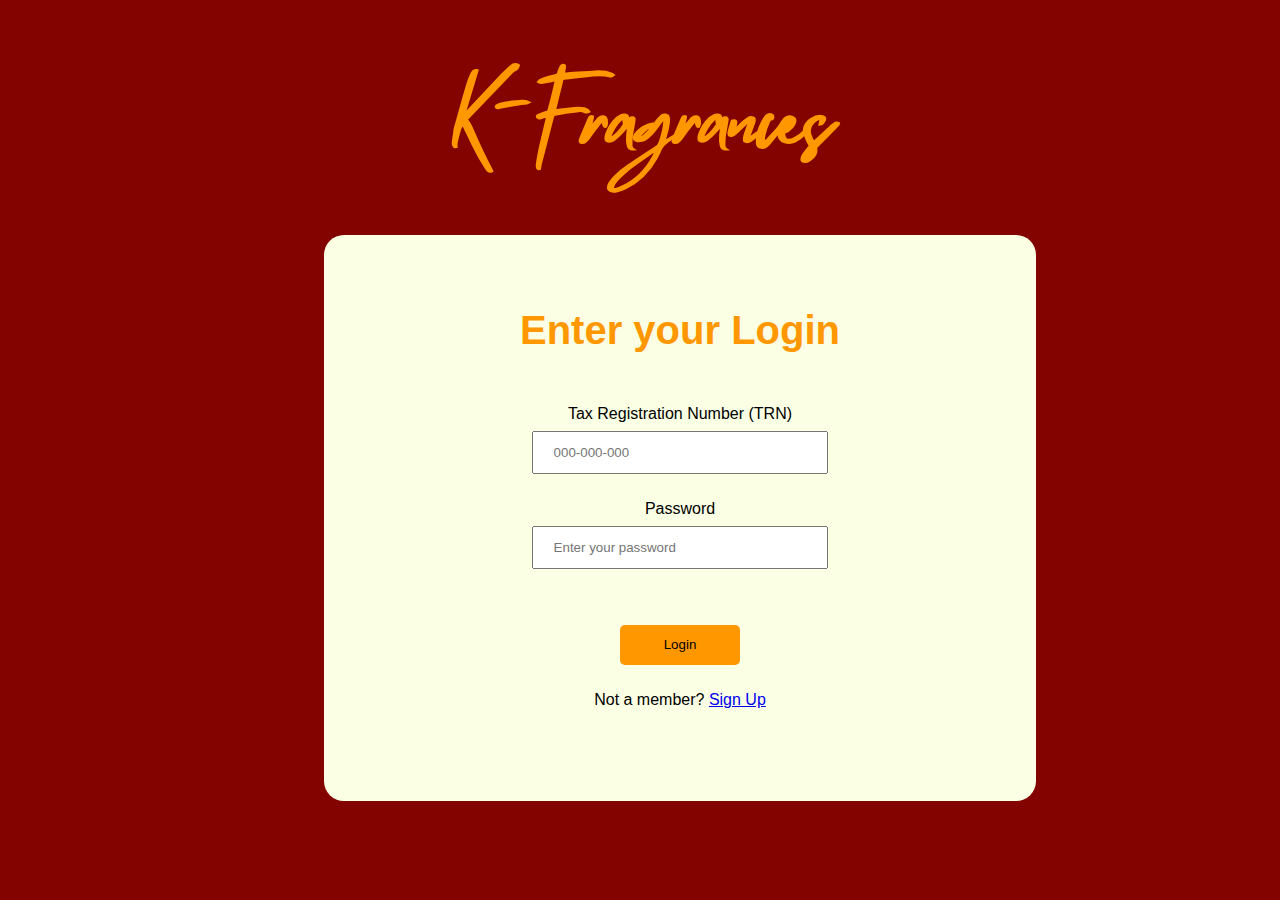
<file: index.html>
<!DOCTYPE html>
<html lang="en">
<head>
    <meta charset="UTF-8">
    <meta name="viewport" content="width=device-width, initial-scale=1.0">
    <title>Login</title>
    <link rel="stylesheet" href="./style.css">
    <link rel="icon" type="image/x-icon" href="../assets/favicon.ico">
</head>
<body>

    <h1 class="center brand">K-Fragrances</h1>

    <div class="form-container">
        <form id="loginForm">
            <h2 style="text-align: center; font-size: 40px; color: #FF9800;">Enter your Login</h2><br/>
            <label for="trn">Tax Registration Number (TRN)</label><br/>
            <input type="text" id="trn" pattern="\d{3}-\d{3}-\d{3}" placeholder="000-000-000" required><br/><br/>
            
            <label for="password">Password</label><br/>
            <input type="password" id="password" placeholder="Enter your password" required><br/><br/>
            
            <div class="button-container">
                <button type="submit" class="button">Login</button>
            </div>

            <p>Not a member? <a href="./public/registration.html">Sign Up</a></p><br/><br/>
        </form>
    </div>

    <script src="./JS/login.js"></script>
</body>
</html>
</file>
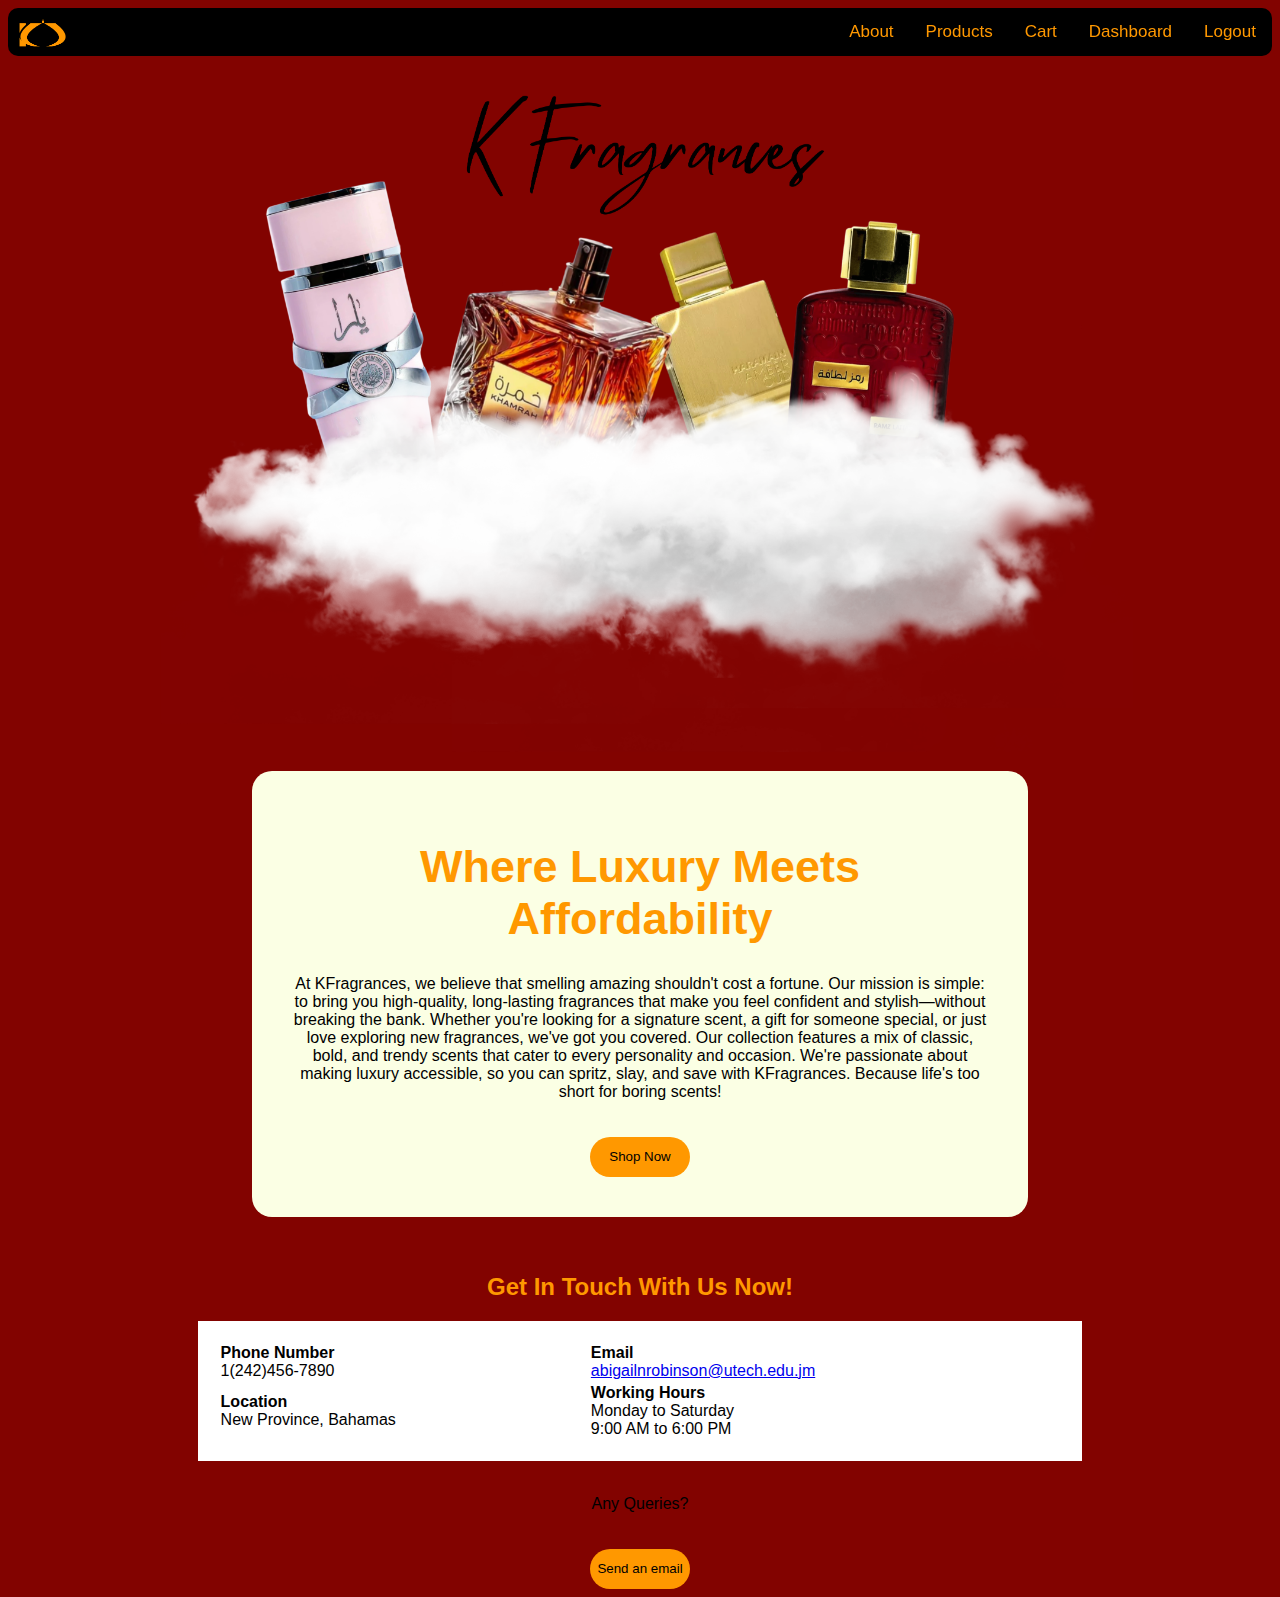
<file: public/about.html>
<!DOCTYPE html>
<html lang="en">
<head>
    <meta charset="UTF-8">
    <meta name="viewport" content="width=device-width, initial-scale=1.0">
    <title>About Page</title>
    <link rel="icon" type="image/x-icon" href="../assets/favicon.ico">
    <link rel="stylesheet" href="../style.css">
</head>
<body>

     <!--Navigation bar-->
     <div class="topnav">
        <img class="logo" src="../assets/Logo.png">
        <a href="#" id="logout">Logout</a>
        <a href="./dashboard.html">Dashboard</a>
        <a href="./cart.html">Cart</a>
        <a href="./product.html">Products</a>
        <a href="./about.html">About</a>
    </div>
    
    <img src="../assets/cloud-image.png" style="width: 100%;">

    <div class="container">
        <h1 style="color: #FF9800;">Where Luxury Meets Affordability</h1>
        <p>
            At KFragrances, we believe that smelling amazing shouldn't cost a fortune. 
            Our mission is simple: to bring you high-quality, long-lasting fragrances that make you feel confident and stylish—without 
            breaking the bank. Whether you're looking for a signature scent, a gift for someone special, or just love exploring new fragrances, 
            we've got you covered. Our collection features a mix of classic, bold, and trendy scents that cater to every personality and 
            occasion. We're passionate about making luxury accessible, so you can spritz, slay, and save with KFragrances. Because life's too 
            short for boring scents! 
        </p>
        <a href="./product.html"><button class="button" >Shop Now</button></a>   
    </div>
    <br/><br/>
    
        <h2 class="center" style="color: #FF9800;">Get In Touch With Us Now!</h2>
        <table id="contact">
            <tr>
                <td><b>Phone Number</b><br/>1(242)456-7890</td>
                <td><b>Email</b><br/><a href="mailto:abigailnrobinson@utech.edu.jm">abigailnrobinson@utech.edu.jm</a></td>
            </tr>
            <tr>
                <td><b>Location</b><br/>New Province, Bahamas</td>
                <td><b>Working Hours</b><br/>Monday to Saturday<br/>9:00 AM to 6:00 PM</td>
            </tr>
        </table>
        <br/>
    
    
        <div class="center">
            <p >Any Queries?</p>
            <a href="mailto:abigailnrobinson@utech.edu.jm"><button class="button">Send an email</button></a>
        </div>
    <script>
        document.getElementById("logout")?.addEventListener("click", () => {
        localStorage.removeItem("currentUser");
        alert("You have been logged out.");
        window.location.href = "../index.html"; // back to login
        });
    </script>
    
</body>
</html>
</file>
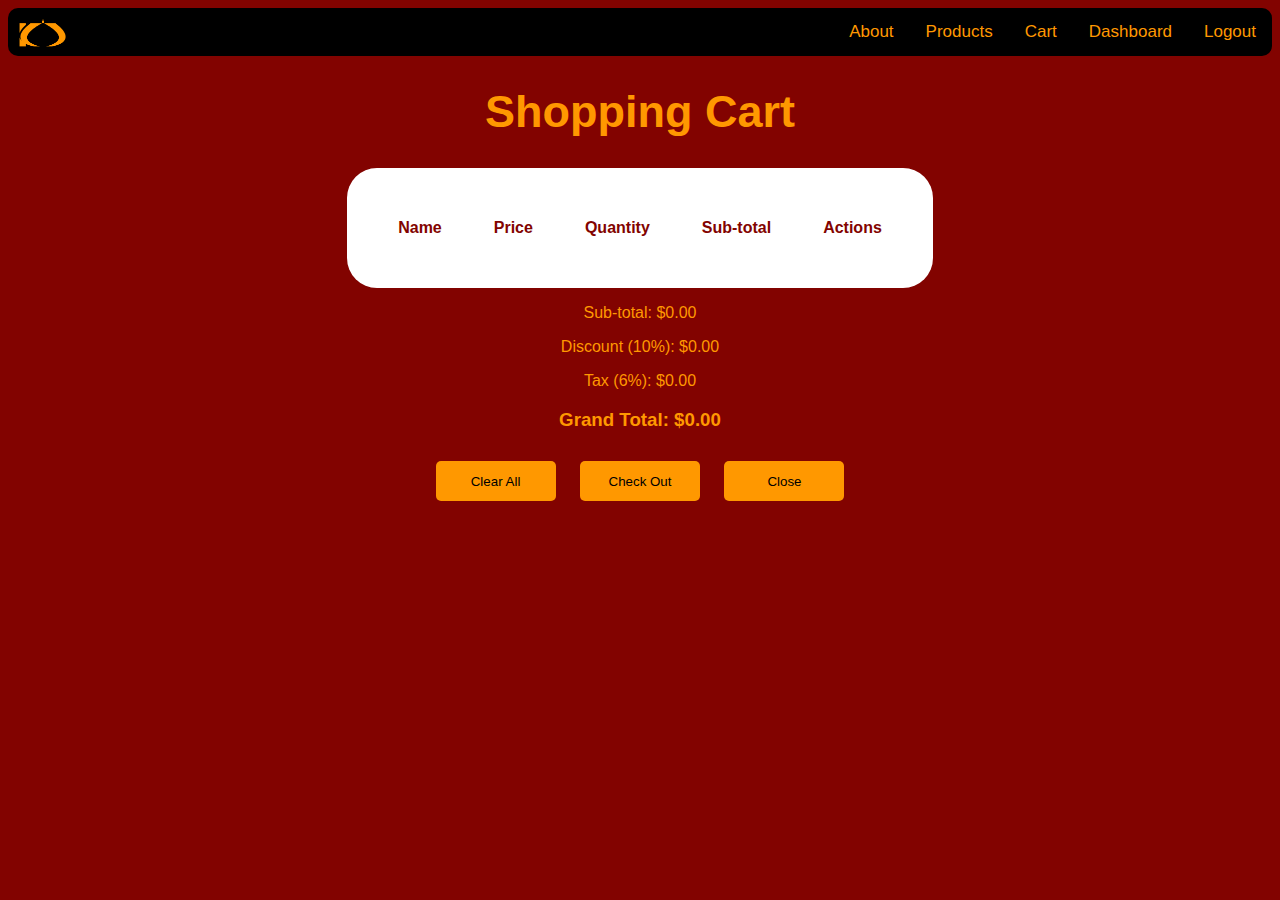
<file: public/cart.html>
<!DOCTYPE html>
<html lang="en">
<head>
  <meta charset="UTF-8">
  <meta name="viewport" content="width=device-width, initial-scale=1.0">
  <title>Shopping Cart</title>
  <link rel="stylesheet" href="../style.css">
  <link rel="icon" type="image/x-icon" href="../assets/favicon.ico">

  <style>
    table{
        border-radius: 30px;
        border-spacing: 50px;
        background-color: white;
    }

    th{
        color: #820300;
    }
  </style>
</head>
<body>
  <!--Navigation bar-->
  <div class="topnav">
    <img class="logo" src="../assets/Logo.png">
    <a href="#" id="logout">Logout</a>
    <a href="./dashboard.html">Dashboard</a>
    <a href="./cart.html">Cart</a>
    <a href="./product.html">Products</a>
    <a href="./about.html">About</a>
  </div>

  <h1 class="center">Shopping Cart</h1>

  <div class="cart-container">
    <table id="cart-table" class="center">
      <thead>
        <tr>
          <th>Name</th>
          <th>Price</th>
          <th>Quantity</th>
          <th>Sub-total</th>
          <th>Actions</th>
        </tr>
      </thead>
      <tbody>
        <!-- Cart items will be inserted here -->
      </tbody>
    </table>
    <div class="cart-summary center" style="color: #FF9800;">
      <p>Sub-total: $<span id="subtotal">0.00</span></p>
      <p>Discount (10%): $<span id="discount">0.00</span></p>
      <p>Tax (6%): $<span id="tax">0.00</span></p>
      <h3>Grand Total: $<span id="grand-total">0.00</span></h3>
    </div>
  </div>

  <div class="button-container">
    <button id="clear-all" class="button">Clear All</button>
    <button id="checkout" class="button">Check Out</button>
    <button id="close-cart" class="button">Close</button>
  </div>

  <script src="../JS/cart.js"></script>
  <script>
    document.getElementById("logout")?.addEventListener("click", () => {
    localStorage.removeItem("currentUser");
    alert("You have been logged out.");
    window.location.href = "../index.html"; // back to login
    });
</script>
</body>
</html>
</file>
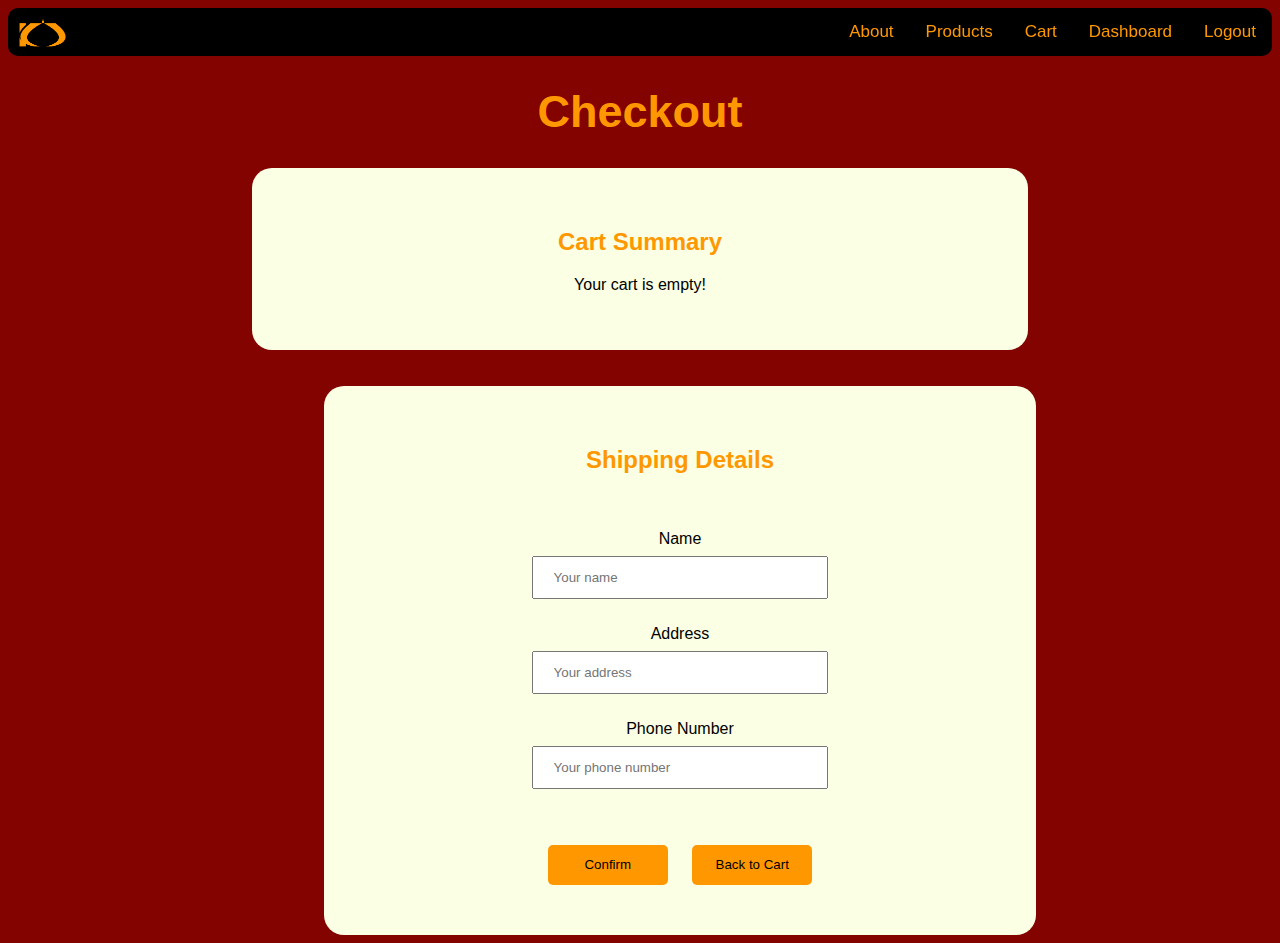
<file: public/checkout.html>
<!DOCTYPE html>
<html lang="en">
<head>
  <meta charset="UTF-8">
  <meta name="viewport" content="width=device-width, initial-scale=1.0">
  <title>Checkout</title>
  <link rel="stylesheet" href="../style.css">
  <link rel="icon" type="image/x-icon" href="../assets/favicon.ico">
</head>
<body>
  <!--Navigation bar-->
  <div class="topnav">
    <img class="logo" src="../assets/Logo.png">
    <a href="#" id="logout">Logout</a>
    <a href="./dashboard.html">Dashboard</a>
    <a href="./cart.html">Cart</a>
    <a href="./product.html">Products</a>
    <a href="./about.html">About</a>
  </div>

  <h1 class="center">Checkout</h1>

  <div class="checkout-container">
    <div class="cart-summary container">
      <h2>Cart Summary</h2>
      <div id="checkout-summary">
        <!-- Cart summary will be dynamically generated here -->
      </div>
    </div>
    <br/><br/>

    <div class="shipping-details">
      <form id="shippingForm">
        <h2 >Shipping Details</h2><br/><br/>
        <label for="shipName">Name</label><br/>
        <input type="text" id="shipName" placeholder="Your name" required><br/><br/>

        <label for="address">Address</label><br/>
        <input type="text" id="address" placeholder="Your address" required><br/><br/>

        <label for="shipPhone">Phone Number</label><br/>
        <input type="tel" id="shipPhone" placeholder="Your phone number" required><br/><br/>

        <div class="button-container">
          <button type="submit" id="confirm" class="button">Confirm</button>
          <button type="button" id="cancel" class="button">Back to Cart</button>
        </div>
      </form>
    </div>
  </div>

  <script src="../JS/checkout.js"></script>
  <script>
    document.getElementById("logout")?.addEventListener("click", () => {
    localStorage.removeItem("currentUser");
    alert("You have been logged out.");
    window.location.href = "../index.html"; // back to login
    });
</script>
</body>
</html>
</file>
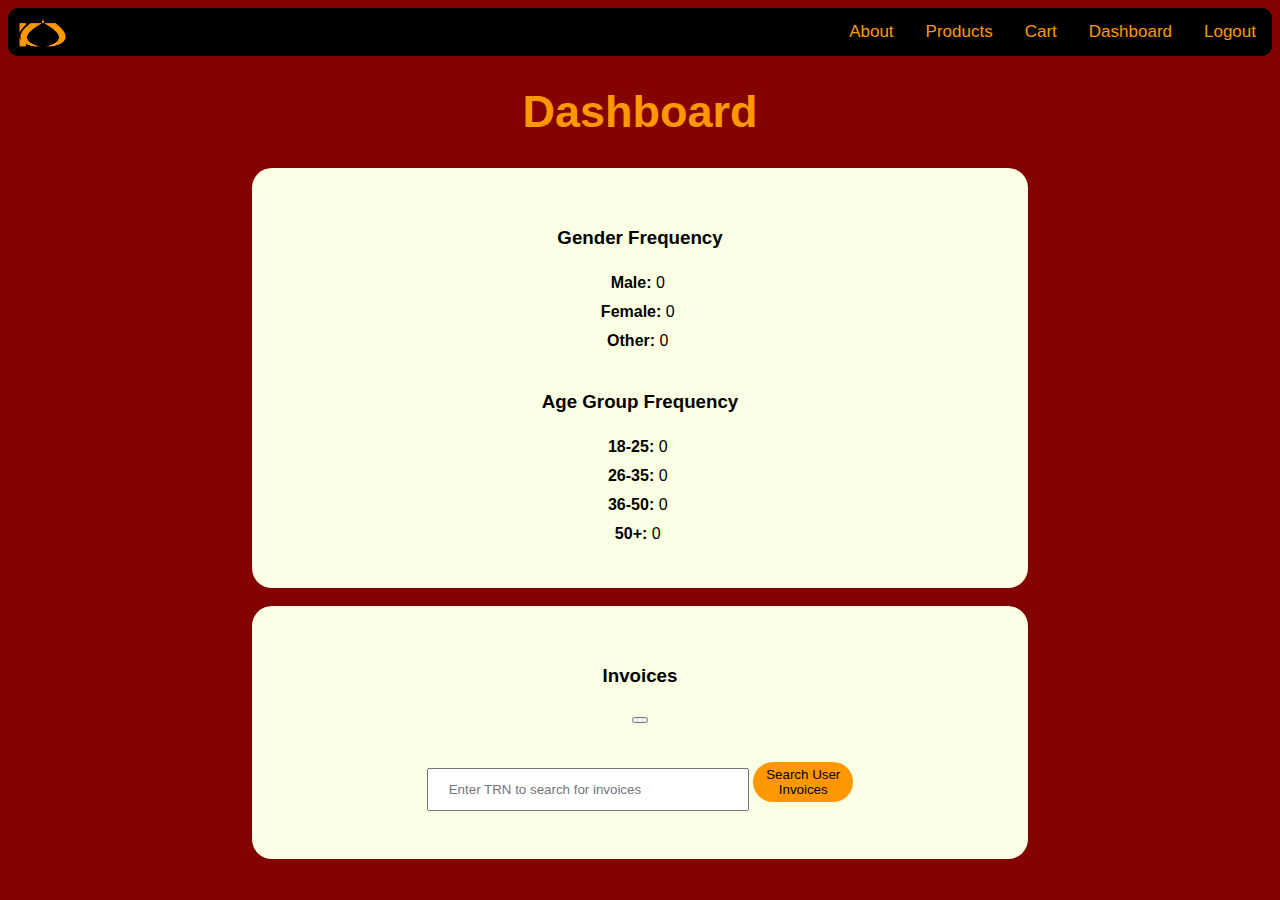
<file: public/dashboard.html>
<!DOCTYPE html>
<html lang="en">
<head>
  <meta charset="UTF-8">
  <meta name="viewport" content="width=device-width, initial-scale=1.0">
  <title>Dashboard</title>
  <link rel="stylesheet" href="../style.css">
  <link rel="icon" type="image/x-icon" href="../assets/favicon.ico">
</head>
<body>
  <div class="topnav">
    <img class="logo" src="../assets/Logo.png">
    <a href="#" id="logout">Logout</a>
    <a href="./dashboard.html">Dashboard</a>
    <a href="./cart.html">Cart</a>
    <a href="./product.html">Products</a>
    <a href="./about.html">About</a>
  </div>

  <h1 class="center">Dashboard</h1>

  <!-- Frequency Charts Section -->
  <div id="dashboard" class="container">
    <div id="genderChart"></div>
    <br/>
    <div id="ageChart"></div>
  </div>

  <br/>

  <!-- Invoice Section -->
  <div id="invoiceSection" class="container">
    <h3>Invoices</h3>
    
    <button id="showInvoicesButton"></button>
    <br/><br/>
    <!-- Search bar to get invoices for a specific user by TRN -->
    <input type="text" id="searchTRN" placeholder="Enter TRN to search for invoices">
    <button id="searchUserInvoices" class="button">Search User Invoices</button>
    <div id="userInvoicesDisplay"></div>
  </div>

  <script src="../JS/dashboard.js"></script>
  <script>
    document.getElementById("logout")?.addEventListener("click", () => {
    localStorage.removeItem("currentUser");
    alert("You have been logged out.");
    window.location.href = "../index.html"; // back to login
    });
</script>
</body>
</html>
</file>
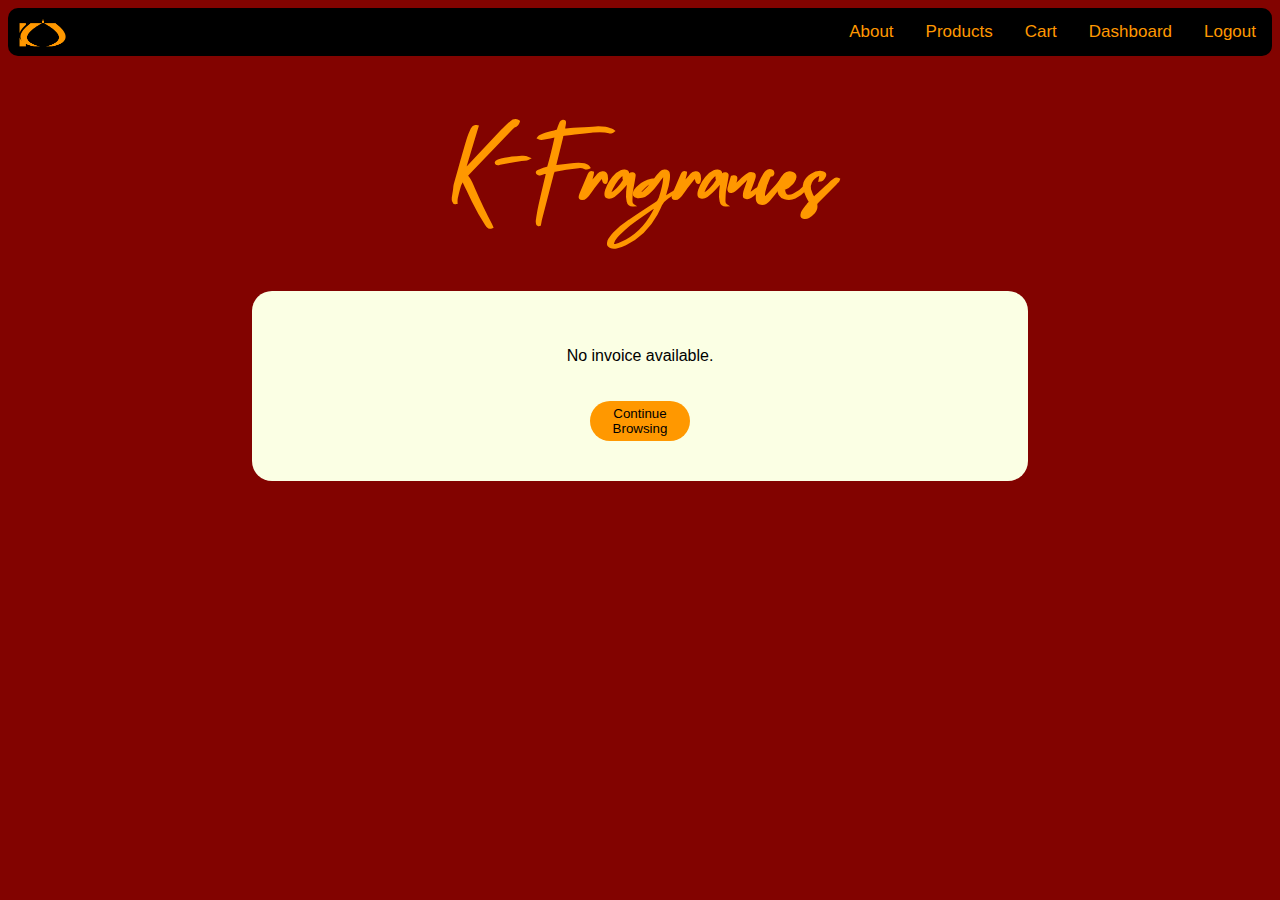
<file: public/invoice.html>
<!DOCTYPE html>
<html lang="en">
<head>
  <meta charset="UTF-8">
  <meta name="viewport" content="width=device-width, initial-scale=1.0">
  <title>Invoice</title>
  <link rel="stylesheet" href="../style.css">
  <link rel="icon" type="image/x-icon" href="../assets/favicon.ico">
</head>
<body>
  <div class="topnav">
    <img class="logo" src="../assets/Logo.png">
    <a href="#" id="logout">Logout</a>
    <a href="./dashboard.html">Dashboard</a>
    <a href="./cart.html">Cart</a>
    <a href="./product.html">Products</a>
    <a href="./about.html">About</a>
  </div>
  
  <h1 class="center brand">K-Fragrances</h1>
  <div class="container">
    <div id="invoice-details">
      <!-- Invoice details will be generated here -->
    </div>
    <a href="../public/product.html"><button class="button">Continue Browsing</button></a>
  </div>
  
  <script src="../JS/invoice.js"></script>
  <script>
    document.getElementById("logout")?.addEventListener("click", () => {
    localStorage.removeItem("currentUser");
    alert("You have been logged out.");
    window.location.href = "../index.html"; // back to login
    });
</script>
</body>
</html>
</file>
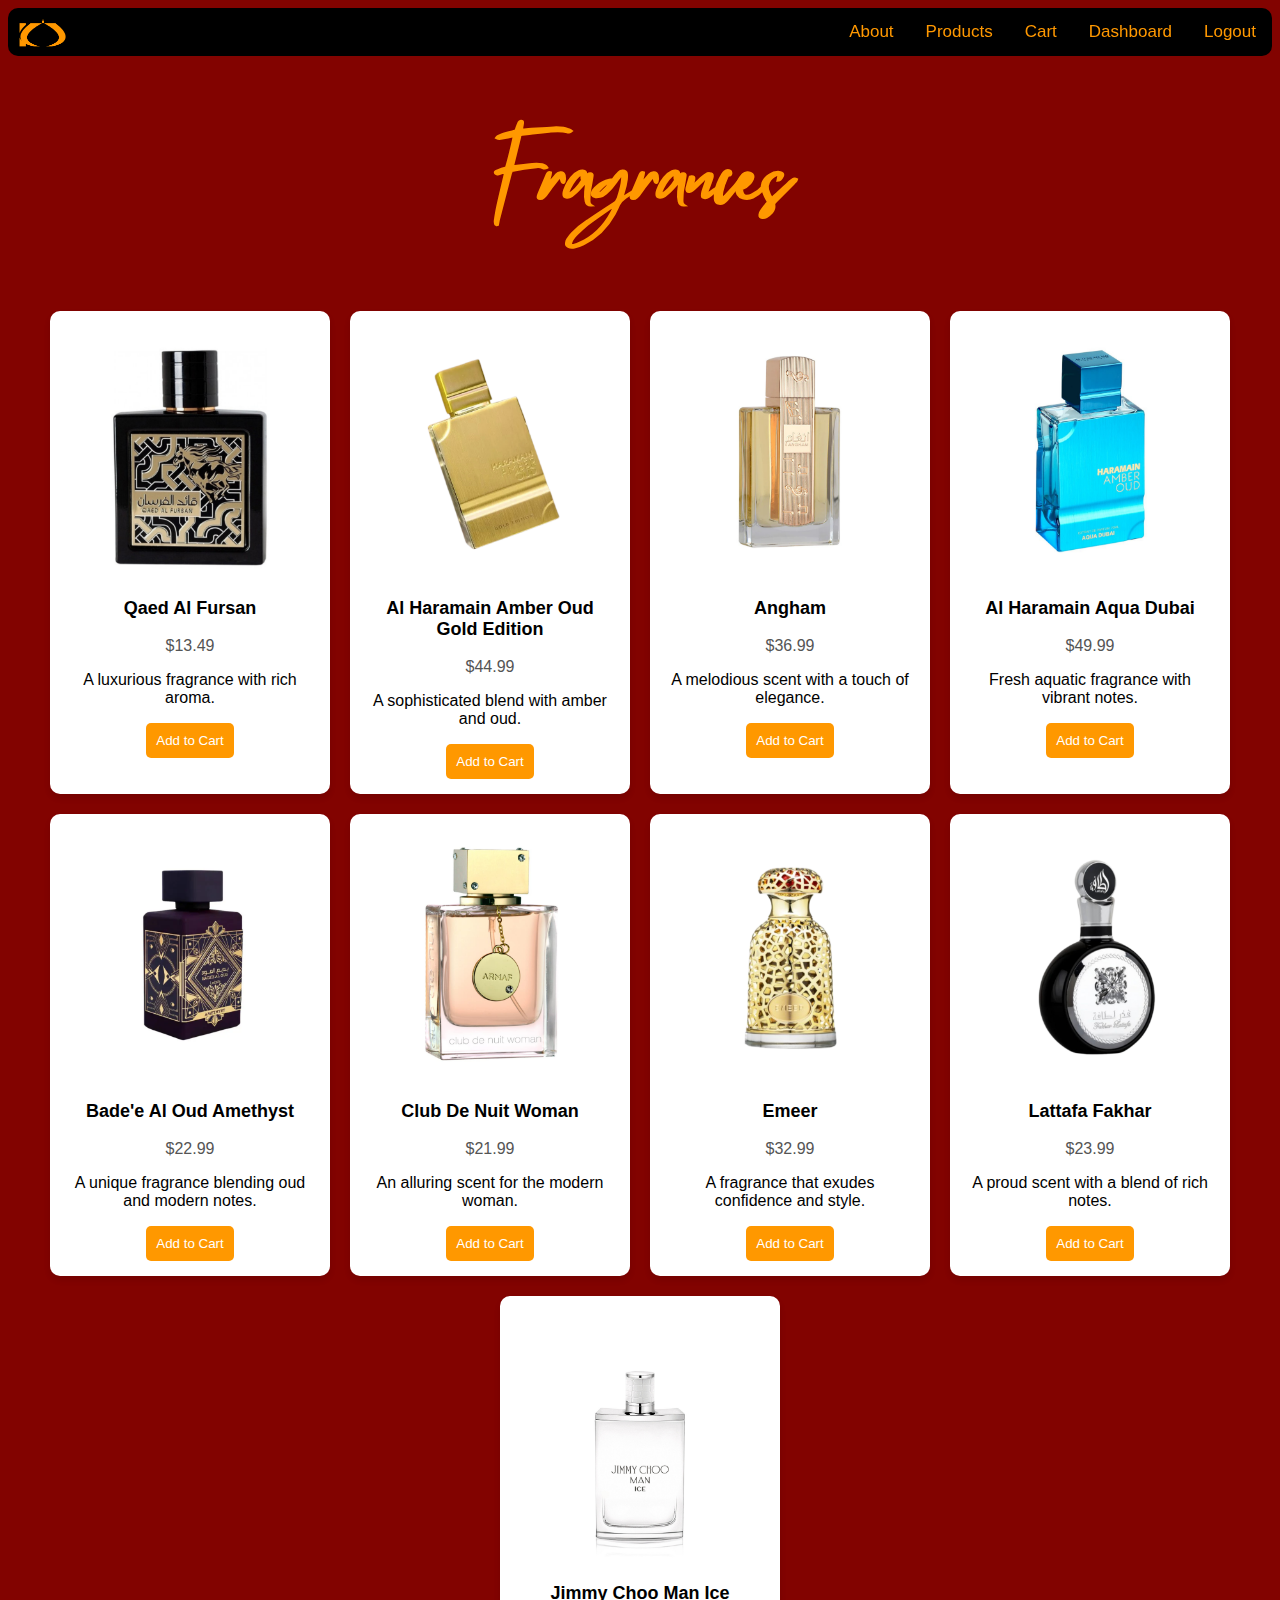
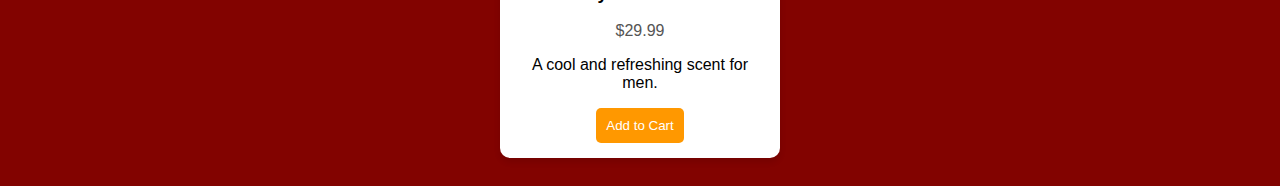
<file: public/product.html>
<!DOCTYPE html>
<html lang="en">
<head>
  <meta charset="UTF-8">
  <meta name="viewport" content="width=device-width, initial-scale=1.0">
  <title>Products Page</title>
  <link rel="stylesheet" href="../style.css">
  <link rel="icon" type="image/x-icon" href="../assets/favicon.ico">
</head>
<body>
  <!--Navigation bar-->
  <div class="topnav">
    <img class="logo" src="../assets/Logo.png">
    <a href="#" id="logout">Logout</a>
    <a href="./dashboard.html">Dashboard</a>
    <a href="./cart.html">Cart</a>
    <a href="./product.html">Products</a>
    <a href="./about.html">About</a>
  </div>

  <h1 class="center brand">Fragrances</h1>

  <div class="product-container">
    <!-- Product cards will be dynamically inserted here -->
  </div>

  <script src="../JS/product.js"></script>
  <script>
    document.getElementById("logout")?.addEventListener("click", () => {
    localStorage.removeItem("currentUser");
    alert("You have been logged out.");
    window.location.href = "../index.html"; // back to login
  });
  </script>
</body>
</html>
</file>
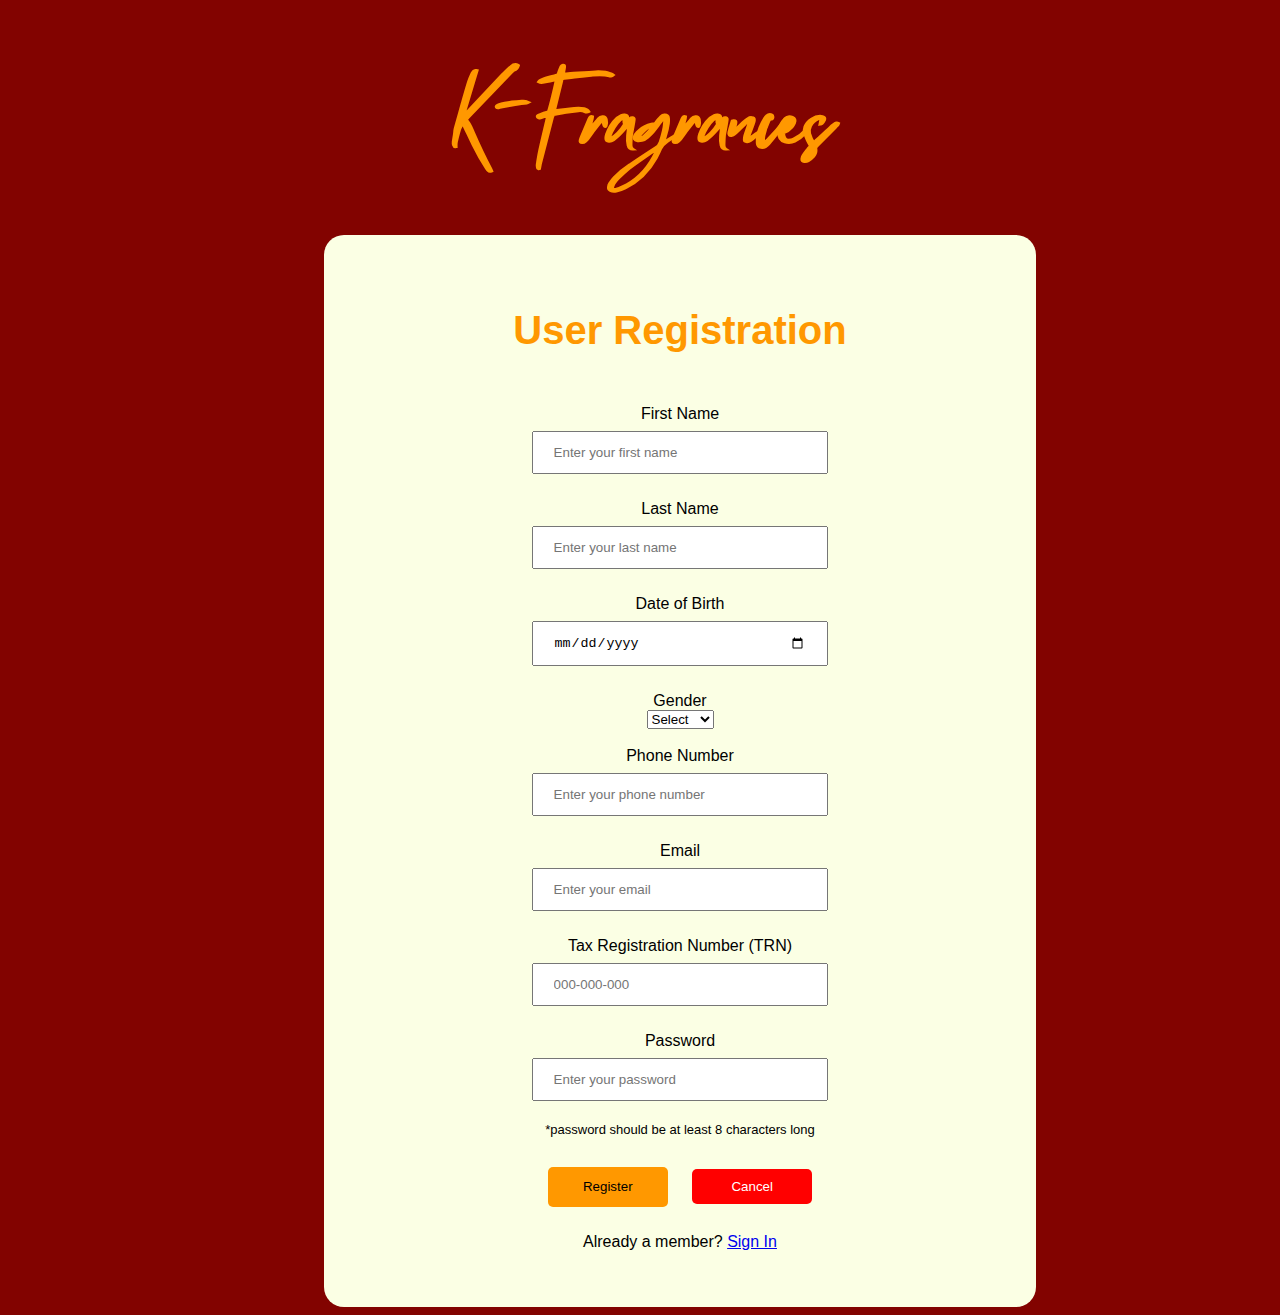
<file: public/registration.html>
<!DOCTYPE html>
<html lang="en">
<head>
    <meta charset="UTF-8">
    <meta name="viewport" content="width=device-width, initial-scale=1.0">
    <title>Register</title>
    <link rel="stylesheet" href="../style.css">
    <link rel="icon" type="image/x-icon" href="../assets/favicon.ico">
</head>
<body>

    <h1 class="center brand">K-Fragrances</h1>

    <div class="form-container">
        <form id="registrationForm">
            <h2 style="text-align: center; font-size: 40px; color: #FF9800;">User Registration</h2><br/>
            <label for="firstName">First Name</label><br/>
            <input type="text" id="firstName" placeholder="Enter your first name" required><br/><br/>

            <label for="lastName">Last Name</label><br/>
            <input type="text" id="lastName" placeholder="Enter your last name" required><br/><br/>

            <label for="dob">Date of Birth</label><br/>
            <input type="date" id="dob" required><br/><br/>

            <label for="gender">Gender</label><br/>
            <select id="gender" required>
                <option value="">Select</option>
                <option value="Male">Male</option>
                <option value="Female">Female</option>
                <option value="Other">Other</option>
            </select><br/><br/>

            <label for="phone">Phone Number</label><br/>
            <input type="tel" id="phone" placeholder="Enter your phone number" required><br/><br/>

            <label for="email">Email</label><br/>
            <input type="email" id="email" placeholder="Enter your email" required><br/><br/>

            <label for="trn">Tax Registration Number (TRN)</label><br/>
            <input type="text" id="trn" pattern="\d{3}-\d{3}-\d{3}" placeholder="000-000-000" required><br/><br/>

            <label for="password">Password</label><br/>
            <input type="password" id="password" minlength="8" placeholder="Enter your password" required>
            <p style="font-size: small;">*password should be at least 8 characters long</p>

            <div class="button-container">
                <button type="submit" class="button">Register</button>
                <button type="reset" class="cancel">Cancel</button>
            </div>
            <p>Already a member? <a href="../index.html">Sign In</a></p>
        </form>
    </div>

    <script src="../JS/register.js"></script>
</body>
</html>
</file>
<file: style.css>
@font-face {
  font-family: Mistrully;
  src: url(./font/Mistrully-Ojmd.otf);
 
}

body{
    background-color: #820300;
    font-family: 'Trebuchet MS', 'Lucida Sans Unicode', 'Lucida Grande', 'Lucida Sans', Arial, sans-serif;

}

/* Styling for video inserted on Welcome Page*/
.video-container {
  width: 100%;
  max-width: 800px; 
  margin: 0 auto; 
  display: flex;
}

.video-container video {
  width: 100%;
  height: auto; 
  border-radius: 10px;
}

/*____________________________ */
.center{
  text-align: center;
  margin-left: auto;
  margin-right: auto;
}

h1{
  font-size: 45px;
  color: #FF9800;
}

h2{
  color: #FF9800;
}

.logo {
  width: 50px;
  height: 50px;
  position: absolute;
  left: 10px;
}

.brand{
  font-family: Mistrully;
  font-size: 80px;
  text-align: center;
}

.button{
  width: 100px;
  height: 40px;
  border-radius: 20px;
  background-color: #FF9800;
  border: 0px;
  margin-top: 20px;
}

.container{
  text-align: center;
  background-color: #FBFFE4;
  padding: 40px;
  width: 55%;
  border-radius: 20px;
  margin: auto;
}


/* Styling for product page */
.product-container {
  display: flex;
  flex-wrap: wrap;
  justify-content: center;
  gap: 20px;
  padding: 20px;
}

.product-card {
  width: 250px;
  background-color: white;
  border-radius: 10px;
  padding: 15px;
  text-align: center;
  box-shadow: 0px 4px 6px rgba(0, 0, 0, 0.1);
}

.product-img {
  width: 100%;
  height: auto;
  border-radius: 10px;
}

.product-name {
  font-size: 18px;
  font-weight: bold;
}

.product-price {
  font-size: 16px;
  color: #555;
}

.add-to-cart {
  background-color: #FF9800;
  color: white;
  border: none;
  padding: 10px;
  border-radius: 5px;
  cursor: pointer;
}

.button-container {
  text-align: center;
  margin-top: 20px;
}

.button-container button {
  width: 120px;
  padding: 10px;
  margin: 10px;
  border: none;
  border-radius: 5px;
  cursor: pointer;
}

.checkout {
  background-color: green;
  color: white;
}

.cancel {
  background-color: red;
  color: white;
}

.exit {
  background-color: gray;
  color: white;
}


/* styling for login form */

input[type=text],[type=password],[type=date],[type=tel], [type=email]{
  width: 40%;
  padding: 12px 20px;
  margin: 8px 0;
}

form{
  text-align: center;
  display: inline-block;
  background-color: #FBFFE4;
  width: 50%;
  height: fit-content;
  border-radius: 20px;
  padding: 40px;
  margin-left: 25%;
  margin-right:25%;
  width: 50%;
  
}

/* navigation bar */
.topnav {
  overflow: hidden;
  background-color: black;
  position: sticky;
  top: 0;
  border-radius: 10px;
}

.topnav a {
  float:right;
  color: #FF9800;
  text-align: center;
  padding: 14px 16px;
  text-decoration: none;
  font-size: 17px;
}

.topnav a:hover {
  background-color: #F7F7F7;
  color: black;
}

/* styling for contact section */
#contact{
  margin-left: auto;
  margin-right: auto;
  width: 70%;
  background-color: white;
  padding: 20px;
}
</file>
